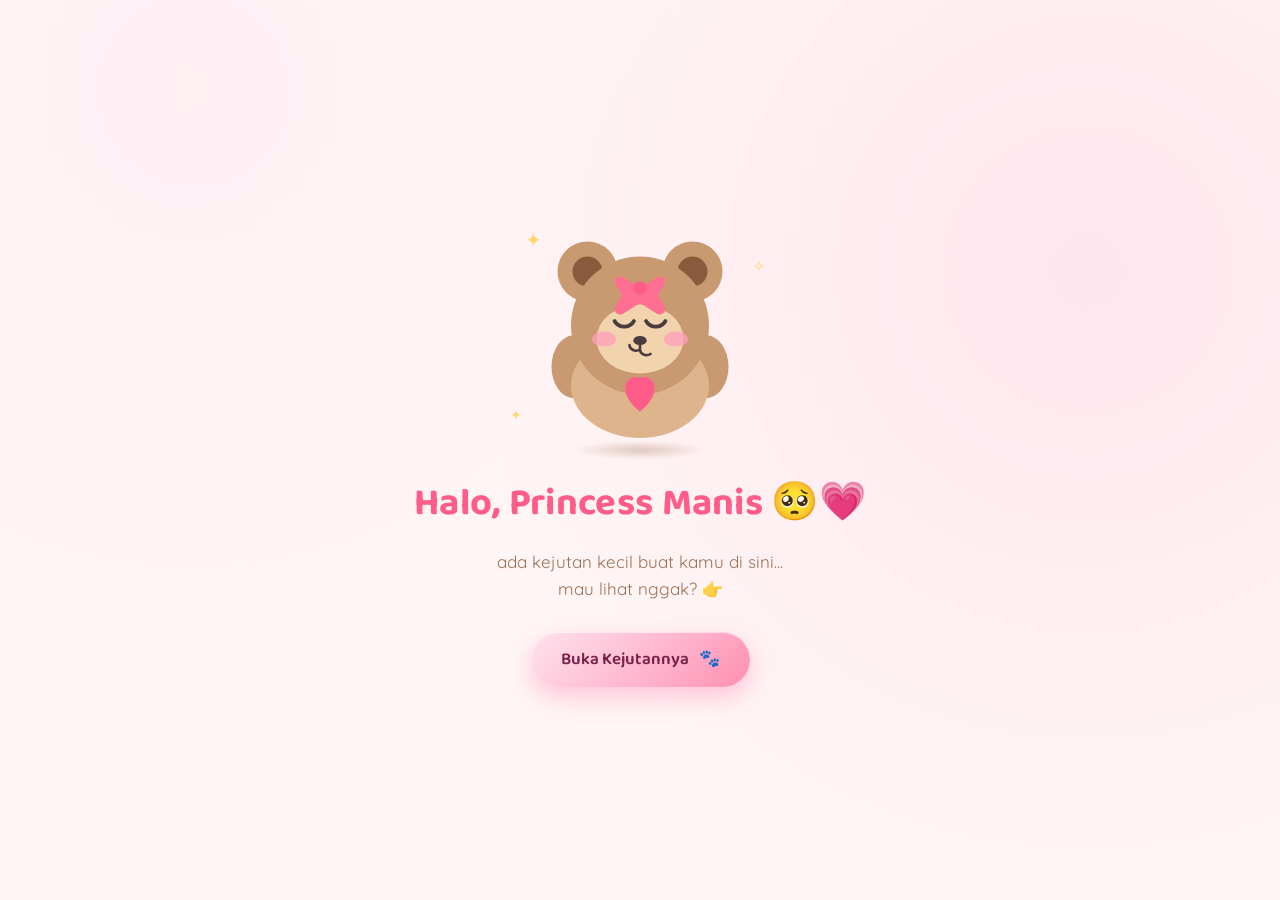
<file: index.html>
<!DOCTYPE html>
<html lang="id">

<head>
    <meta charset="UTF-8">
    <meta name="viewport" content="width=device-width, initial-scale=1.0">
    <title>Untuk Princess 💗</title>
    <link rel="preconnect" href="https://fonts.googleapis.com">
    <link rel="preconnect" href="https://fonts.gstatic.com" crossorigin>
    <link
        href="https://fonts.googleapis.com/css2?family=Baloo+2:wght@600;700;800&family=Quicksand:wght@500;600;700&display=swap"
        rel="stylesheet">
    <link rel="stylesheet" href="landing.css">
</head>

<body>

    <div class="floaties" id="floaties"></div>

    <main class="landing">
        <div class="doll-wrap">
            <div class="doll-shadow"></div>
            <svg class="doll" id="doll" viewBox="0 0 320 320" xmlns="http://www.w3.org/2000/svg">
                <!-- ears -->
                <circle cx="90" cy="78" r="40" fill="#C99A72" />
                <circle cx="230" cy="78" r="40" fill="#C99A72" />
                <circle cx="90" cy="78" r="20" fill="#8B5A3C" />
                <circle cx="230" cy="78" r="20" fill="#8B5A3C" />

                <!-- arms -->
                <ellipse class="arm arm-left" cx="72" cy="205" rx="30" ry="42" fill="#C99A72" />
                <ellipse class="arm arm-right" cx="248" cy="205" rx="30" ry="42" fill="#C99A72" />

                <!-- body -->
                <ellipse cx="160" cy="230" rx="92" ry="70" fill="#DDB48C" />

                <!-- head -->
                <circle cx="160" cy="150" r="92" fill="#C99A72" />
                <ellipse cx="160" cy="168" rx="58" ry="46" fill="#F1D3AE" />

                <!-- blush -->
                <ellipse cx="112" cy="168" rx="16" ry="10" fill="#FF9EBB" opacity="0.75" />
                <ellipse cx="208" cy="168" rx="16" ry="10" fill="#FF9EBB" opacity="0.75" />

                <!-- eyes (happy closed arcs) -->
                <path d="M126 144c6 10 20 10 26 0" stroke="#4A3B3E" stroke-width="5" stroke-linecap="round"
                    fill="none" />
                <path d="M168 144c6 10 20 10 26 0" stroke="#4A3B3E" stroke-width="5" stroke-linecap="round"
                    fill="none" />

                <!-- nose + mouth -->
                <ellipse cx="160" cy="170" rx="9" ry="6" fill="#4A3B3E" />
                <path d="M160 176v6c0 6 8 10 14 6M160 182c-6 4-14 0-14-6" stroke="#4A3B3E" stroke-width="3.5"
                    stroke-linecap="round" fill="none" />

                <!-- bow -->
                <path d="M160 100l-22-14c-6-4-14 2-11 9l9 15-9 15c-3 7 5 13 11 9l22-14z" fill="#FF6F91" />
                <path d="M160 100l22-14c6-4 14 2 11 9l-9 15 9 15c3 7-5 13-11 9l-22-14z" fill="#FF6F91" />
                <circle cx="160" cy="100" r="9" fill="#FF5C8A" />

                <!-- heart in paws -->
                <g class="doll-heart" transform="translate(160,244)">
                    <path d="M0 18C-22 2 -22 -22 -4 -22c8 0 12 6 4 6s-4-6 4-6c18 0 18 24 -4 40z" fill="#FF5C8A"
                        transform="scale(1.15)" />
                </g>
            </svg>

            <div class="sparkle s1">✦</div>
            <div class="sparkle s2">✧</div>
            <div class="sparkle s3">✦</div>
        </div>

        <h1>Halo, Princess Manis <span>🥺💗</span></h1>
        <p class="sub">ada kejutan kecil buat kamu di sini...<br>mau lihat nggak? 👉</p>

        <a href="rain.html" class="open-btn" id="openBtn">
            <span>Buka Kejutannya</span>
            <span class="paw">🐾</span>
        </a>
    </main>

    <script src="landing.js"></script>
</body>

</html>
</file>
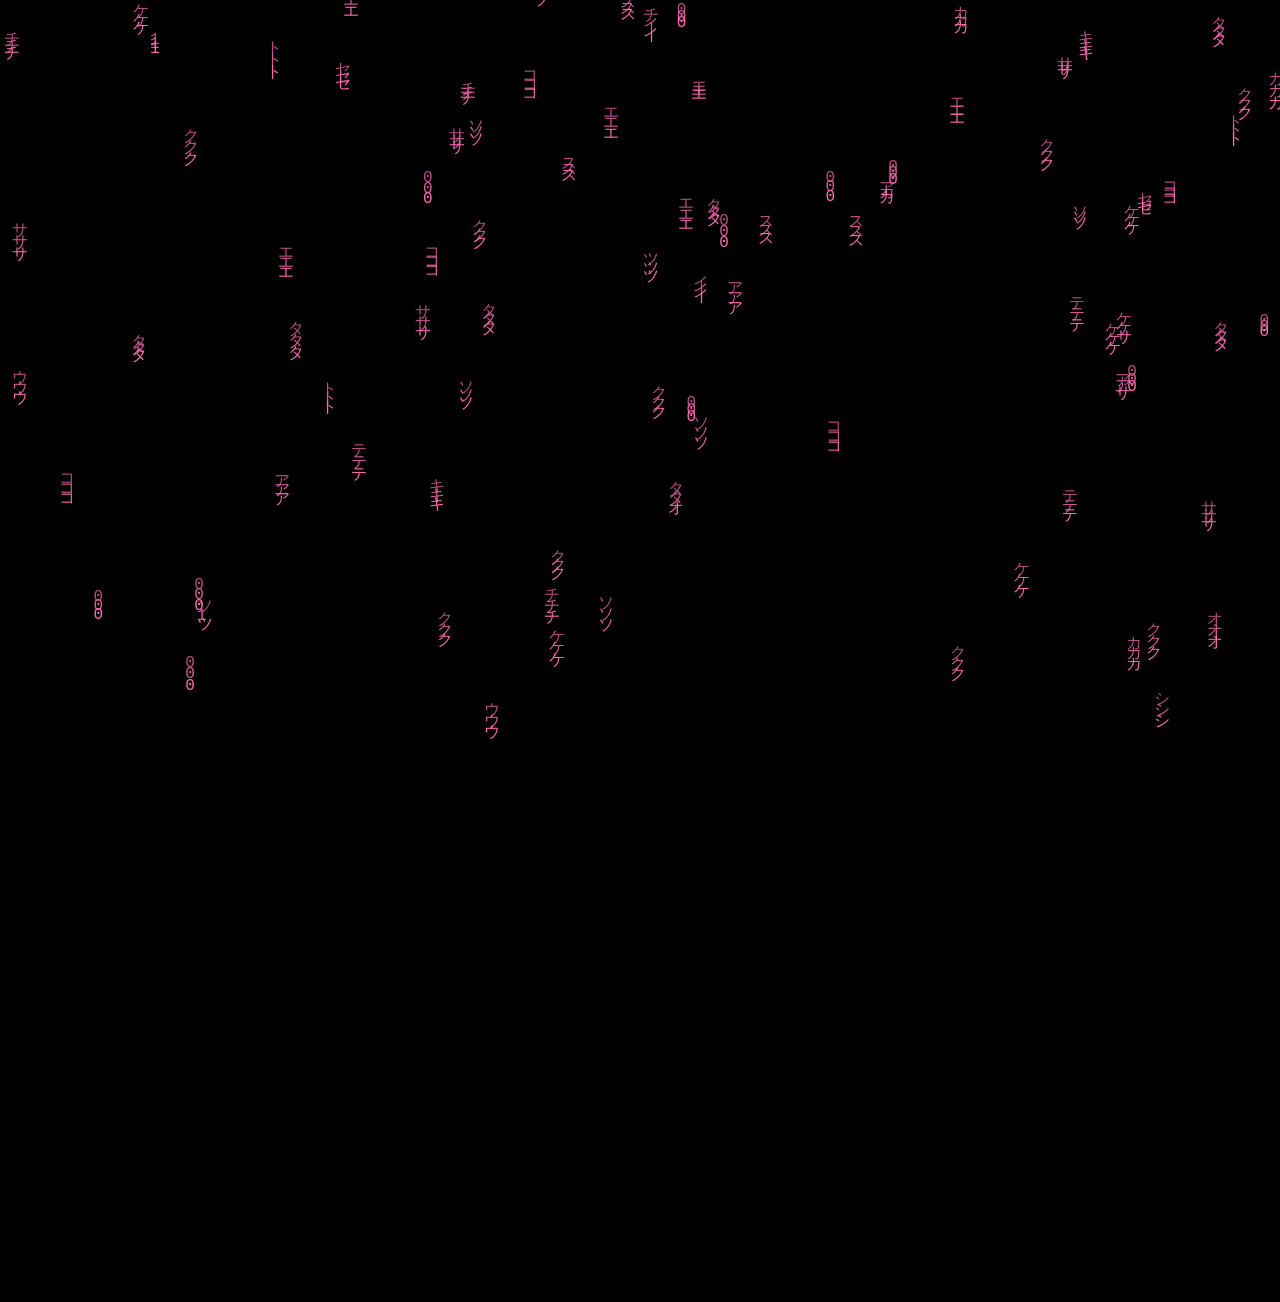
<file: rain.html>
<!DOCTYPE html>
<html lang="id">

<head>
    <meta charset="UTF-8">
    <meta name="viewport" content="width=device-width, initial-scale=1.0">
    <title>ADIK PRINCES</title>
    <link rel="stylesheet" href="style.css">
</head>

<body>
    <canvas id="canvas"></canvas>
    <audio id="bgMusic" src="love.mp3" loop></audio>

    <div class="text-overlay" id="textOverlay"></div>
    <div class="heart-text">
        I Love You<br>Pretty Princess ❤️
    </div>

    <a href="surat.html" class="cta-button" id="ctaButton">
        <span>Buka Suratnya</span>
    </a>

    <a href="surat.html" class="next-hint" id="nextHint">
        <span>Selanjutnya</span>
        <svg viewBox="0 0 24 24" fill="none" xmlns="http://www.w3.org/2000/svg">
            <path d="M6 9l6 6 6-6" stroke="currentColor" stroke-width="2" stroke-linecap="round" stroke-linejoin="round" />
        </svg>
    </a>

    <script src="script.js"></script>
    <script src="music.js"></script>
</body>

</html>
</file>
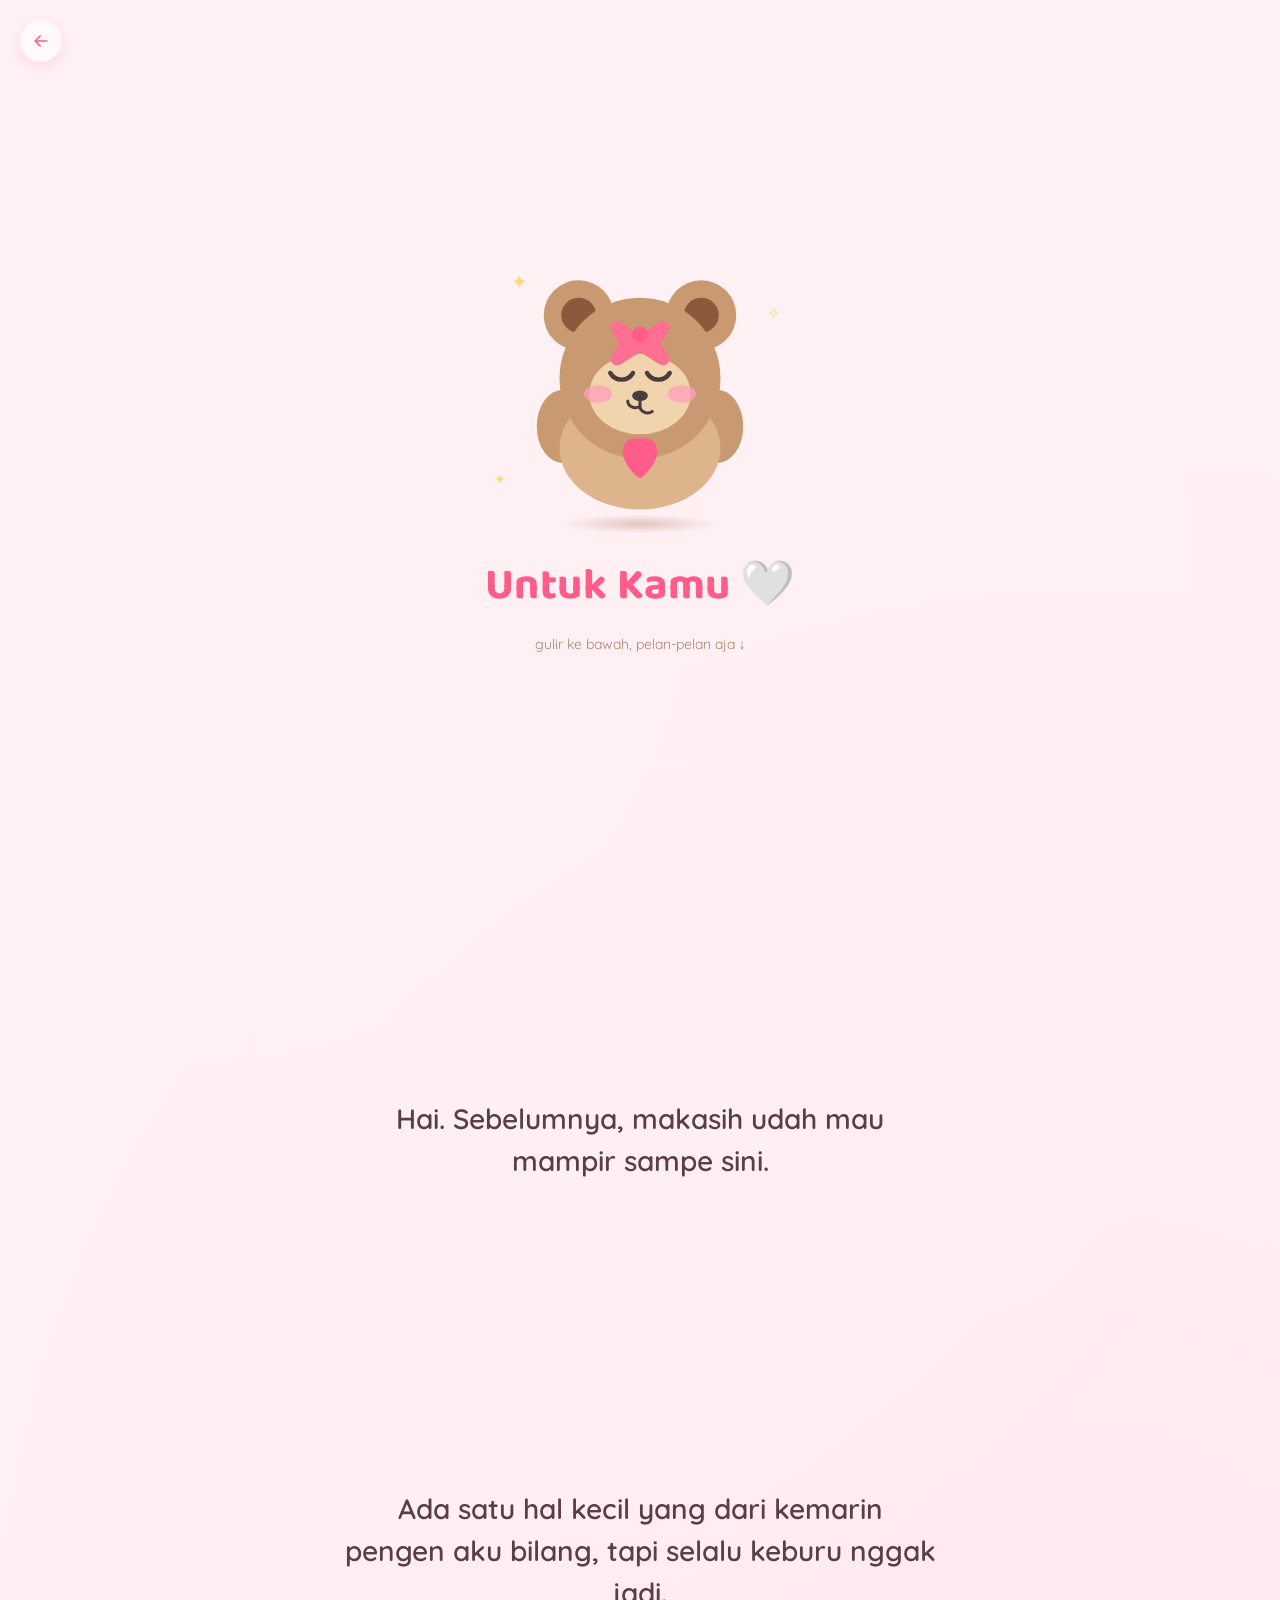
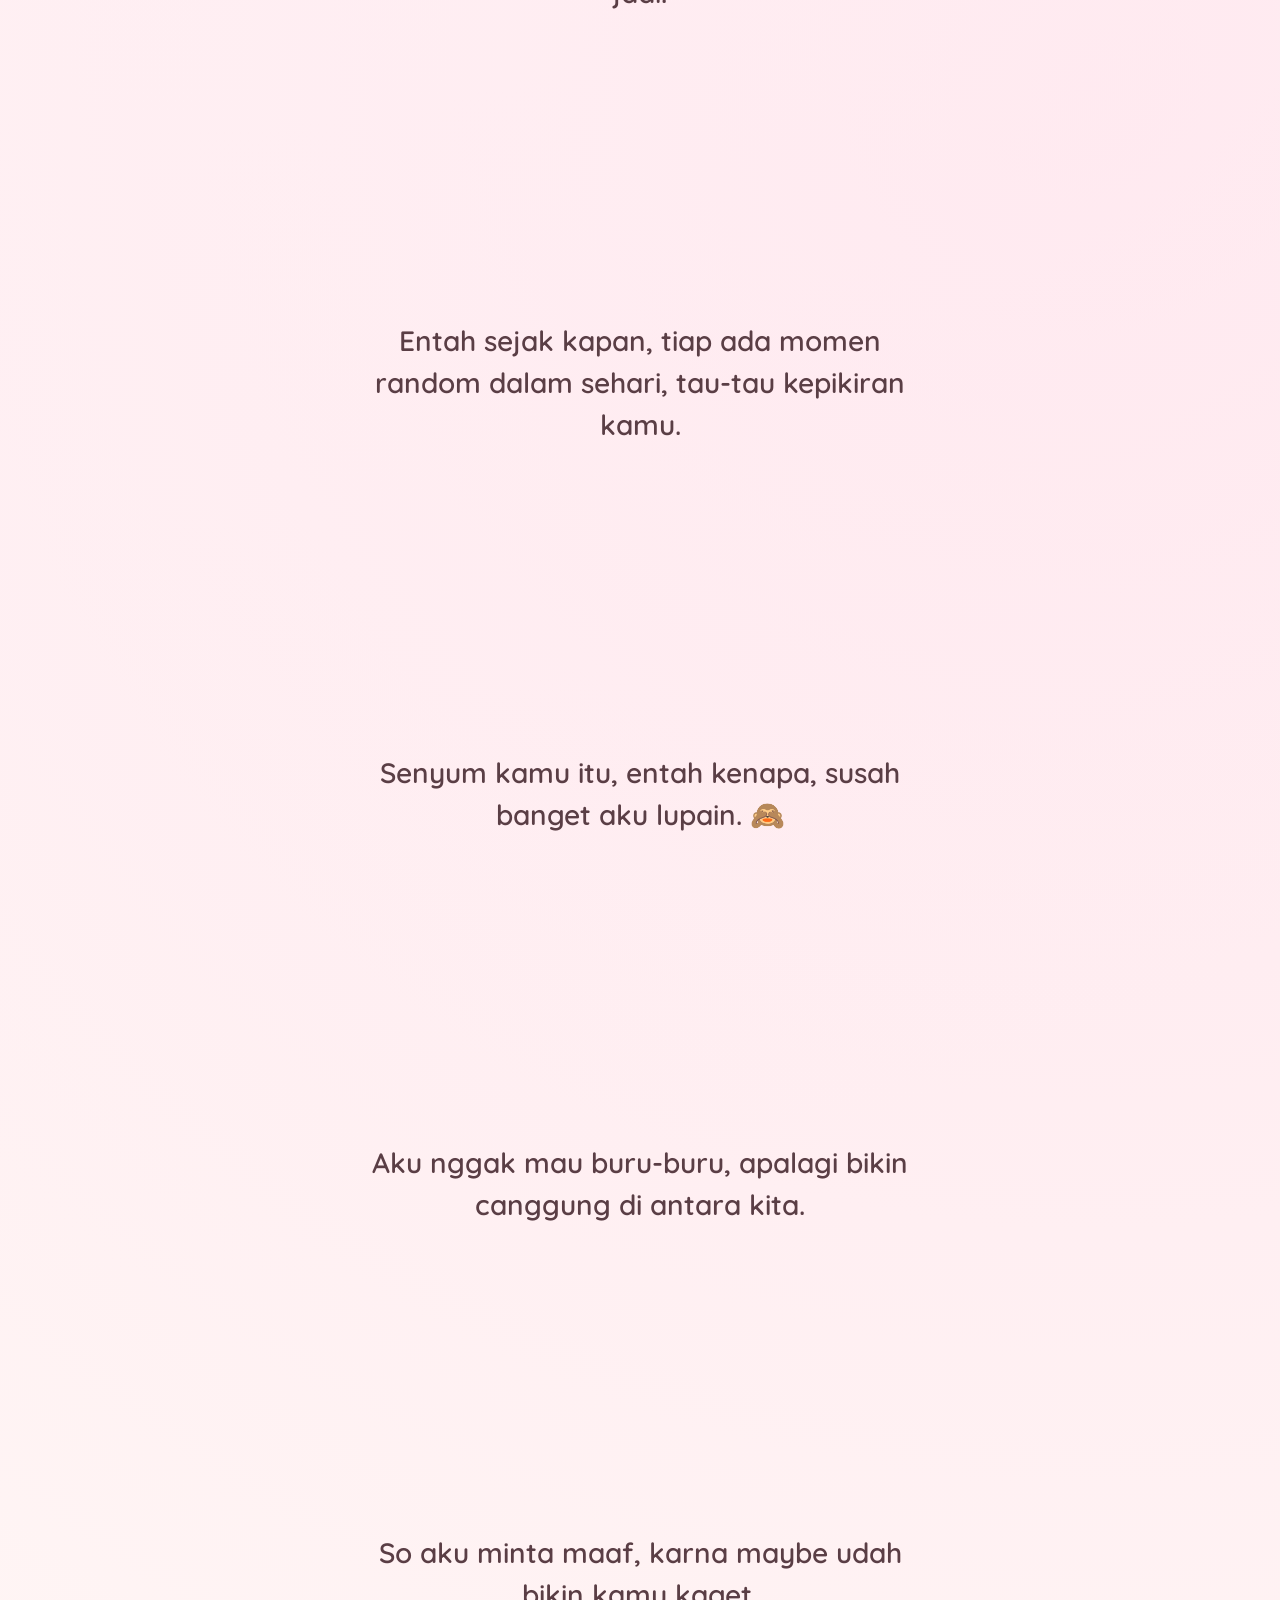
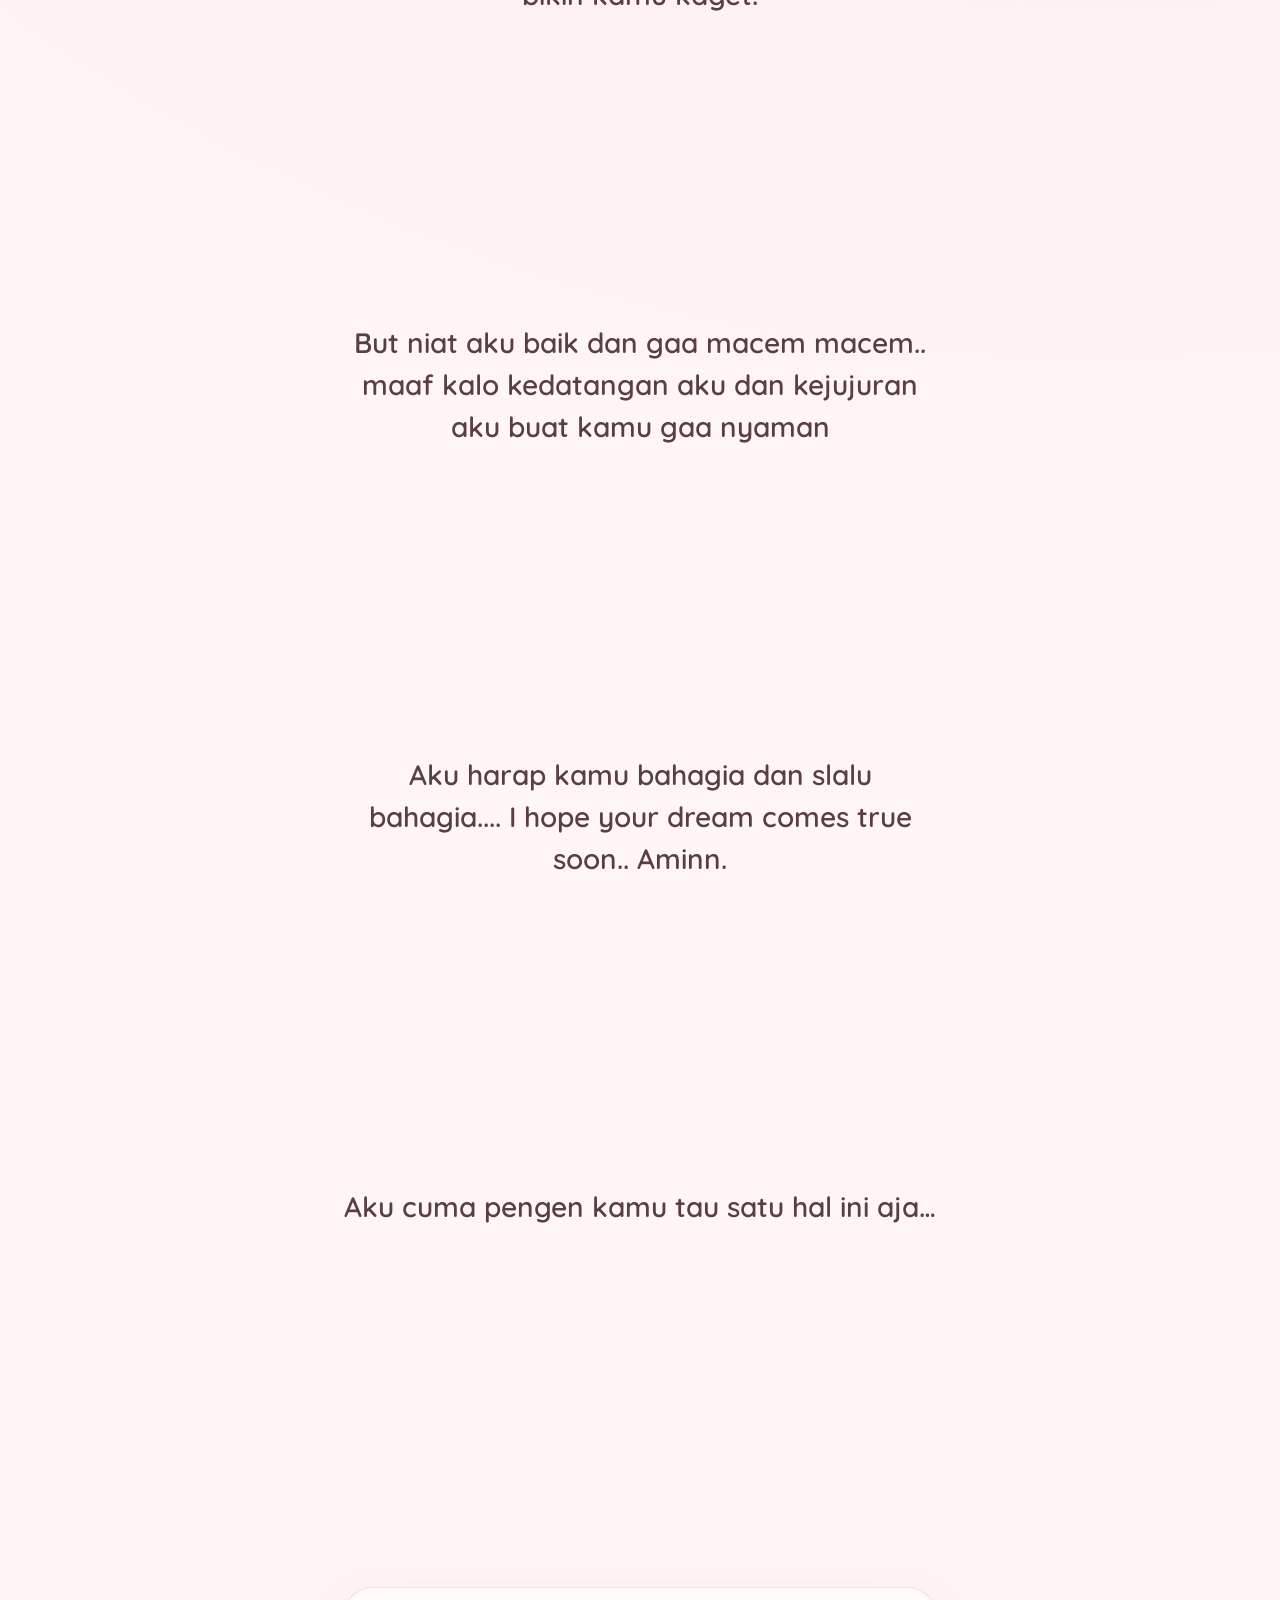
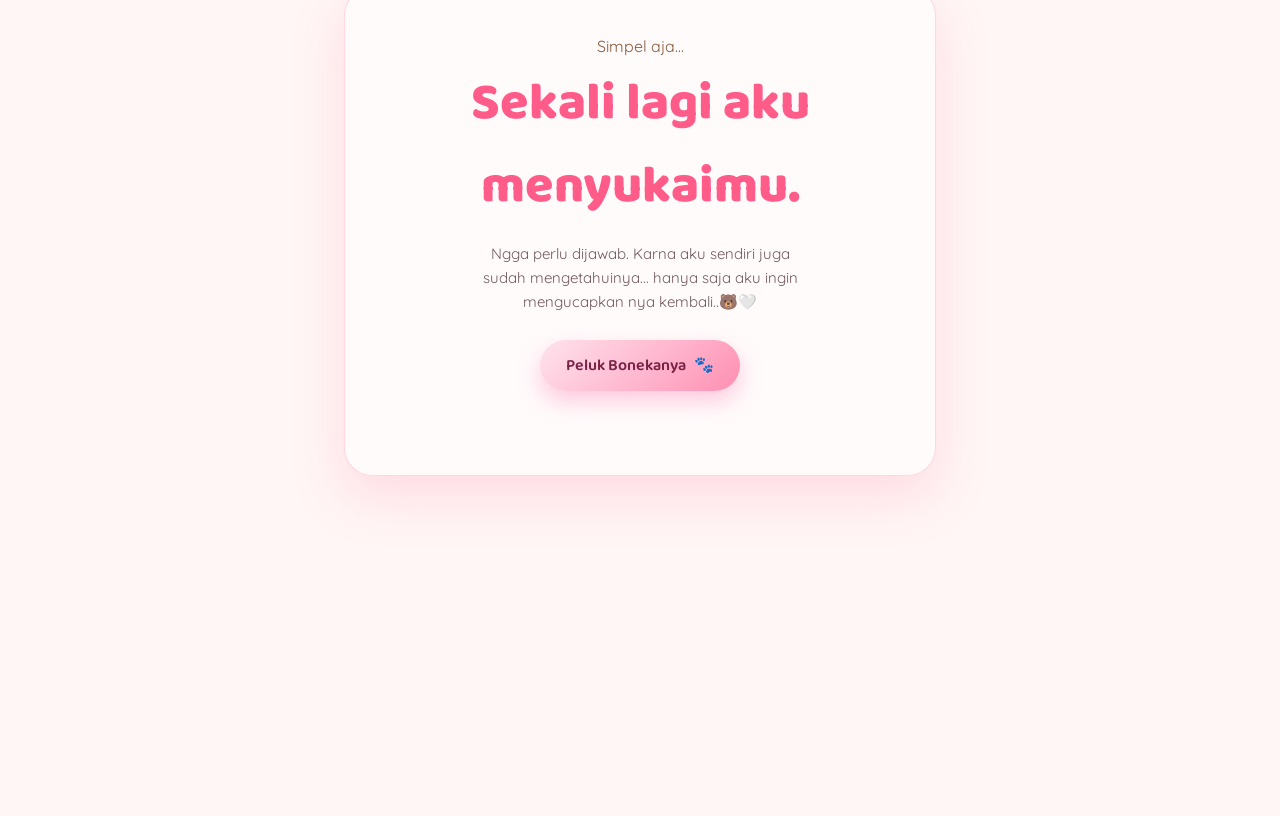
<file: surat.html>
<!DOCTYPE html>
<html lang="id">

<head>
    <meta charset="UTF-8">
    <meta name="viewport" content="width=device-width, initial-scale=1.0">
    <title>Untuk Kamu</title>
    <link rel="preconnect" href="https://fonts.googleapis.com">
    <link rel="preconnect" href="https://fonts.gstatic.com" crossorigin>
    <link
        href="https://fonts.googleapis.com/css2?family=Baloo+2:wght@500;600;700;800&family=Quicksand:wght@400;500;600;700&display=swap"
        rel="stylesheet">
    <link rel="stylesheet" href="surat.css">
</head>

<body>

    <a href="rain.html" class="back-link" aria-label="Kembali">
        <svg viewBox="0 0 24 24" fill="none" xmlns="http://www.w3.org/2000/svg">
            <path d="M19 12H5M11 18l-6-6 6-6" stroke="currentColor" stroke-width="2" stroke-linecap="round"
                stroke-linejoin="round" />
        </svg>
    </a>

    <audio id="bgMusic" src="love.mp3" loop></audio>

    <div class="floaties" id="floaties"></div>

    <main>
        <!-- HERO -->
        <section class="hero">
            <div class="doll-wrap">
                <div class="doll-shadow"></div>
                <svg class="doll" id="doll" viewBox="0 0 320 320" xmlns="http://www.w3.org/2000/svg">
                    <!-- ears -->
                    <circle cx="90" cy="78" r="40" fill="#C99A72" />
                    <circle cx="230" cy="78" r="40" fill="#C99A72" />
                    <circle cx="90" cy="78" r="20" fill="#8B5A3C" />
                    <circle cx="230" cy="78" r="20" fill="#8B5A3C" />

                    <!-- arms -->
                    <ellipse class="arm arm-left" cx="72" cy="205" rx="30" ry="42" fill="#C99A72" />
                    <ellipse class="arm arm-right" cx="248" cy="205" rx="30" ry="42" fill="#C99A72" />

                    <!-- body -->
                    <ellipse cx="160" cy="230" rx="92" ry="70" fill="#DDB48C" />

                    <!-- head -->
                    <circle cx="160" cy="150" r="92" fill="#C99A72" />
                    <ellipse cx="160" cy="168" rx="58" ry="46" fill="#F1D3AE" />

                    <!-- blush -->
                    <ellipse cx="112" cy="168" rx="16" ry="10" fill="#FF9EBB" opacity="0.75" />
                    <ellipse cx="208" cy="168" rx="16" ry="10" fill="#FF9EBB" opacity="0.75" />

                    <!-- eyes (happy closed arcs) -->
                    <path d="M126 144c6 10 20 10 26 0" stroke="#4A3B3E" stroke-width="5" stroke-linecap="round"
                        fill="none" />
                    <path d="M168 144c6 10 20 10 26 0" stroke="#4A3B3E" stroke-width="5" stroke-linecap="round"
                        fill="none" />

                    <!-- nose + mouth -->
                    <ellipse cx="160" cy="170" rx="9" ry="6" fill="#4A3B3E" />
                    <path d="M160 176v6c0 6 8 10 14 6M160 182c-6 4-14 0-14-6" stroke="#4A3B3E" stroke-width="3.5"
                        stroke-linecap="round" fill="none" />

                    <!-- bow -->
                    <path d="M160 100l-22-14c-6-4-14 2-11 9l9 15-9 15c-3 7 5 13 11 9l22-14z" fill="#FF6F91" />
                    <path d="M160 100l22-14c6-4 14 2 11 9l-9 15 9 15c3 7-5 13-11 9l-22-14z" fill="#FF6F91" />
                    <circle cx="160" cy="100" r="9" fill="#FF5C8A" />

                    <!-- heart in paws -->
                    <g class="doll-heart" transform="translate(160,244)">
                        <path d="M0 18C-22 2 -22 -22 -4 -22c8 0 12 6 4 6s-4-6 4-6c18 0 18 24 -4 40z" fill="#FF5C8A"
                            transform="scale(1.15)" />
                    </g>
                </svg>

                <div class="sparkle s1">✦</div>
                <div class="sparkle s2">✧</div>
                <div class="sparkle s3">✦</div>
            </div>

            <h1>Untuk Kamu <span>🤍</span></h1>
            <p class="hint">gulir ke bawah, pelan-pelan aja ↓</p>
        </section>

        <!-- REVEAL LINES -->
        <section class="lines">
            <p class="line">Hai. Sebelumnya, makasih udah mau mampir sampe sini.</p>
            <p class="line">Ada satu hal kecil yang dari kemarin pengen aku bilang, tapi selalu keburu nggak jadi.</p>
            <p class="line">Entah sejak kapan, tiap ada momen random dalam sehari, tau-tau kepikiran kamu.</p>
            <p class="line">Senyum kamu itu, entah kenapa, susah banget aku lupain. 🙈</p>
            <p class="line">Aku nggak mau buru-buru, apalagi bikin canggung di antara kita.</p>
            <p class="line">So aku minta maaf, karna maybe udah bikin kamu kaget.</p>
            <p class="line">But niat aku baik dan gaa macem macem.. maaf kalo kedatangan aku dan kejujuran aku buat kamu
                gaa nyaman</p>
            <p class="line">Aku harap kamu bahagia dan slalu bahagia.... I hope your dream comes true soon.. Aminn.</p>
            <p class="line">Aku cuma pengen kamu tau satu hal ini aja&hellip;</p>
        </section>

        <!-- FINAL REVEAL -->
        <section class="finale">
            <div class="card">
                <p class="pre">Simpel aja&hellip;</p>
                <h2>Sekali lagi aku menyukaimu.</h2>
                <p class="post">Ngga perlu dijawab. Karna aku sendiri juga sudah mengetahuinya... hanya saja aku ingin
                    mengucapkan nya kembali..🐻🤍</p>

                <button class="hug-btn" id="hugBtn">
                    <span>Peluk Bonekanya</span>
                    <span class="paw">🐾</span>
                </button>
                <p class="hug-msg" id="hugMsg">makasih udah baca sampai sini, semoga harimu secerah senyum kamu ✨</p>
            </div>
        </section>
    </main>

    <script src="surat.js"></script>
    <script src="music.js"></script>
</body>

</html>
</file>
<file: landing.css>
:root {
    --cream: #FFF6F5;
    --pink: #FF8FB1;
    --pink-deep: #FF5C8A;
    --brown: #8B5A3C;
    --ink: #5A3E45;
    --gold: #FFD873;
}

* {
    margin: 0;
    padding: 0;
    box-sizing: border-box;
}

body {
    font-family: 'Quicksand', 'Segoe UI', sans-serif;
    color: var(--ink);
    min-height: 100svh;
    background:
        radial-gradient(circle at 15% 10%, #fff0f4 0%, transparent 45%),
        radial-gradient(circle at 85% 30%, #ffe6ee 0%, transparent 50%),
        var(--cream);
    overflow: hidden;
}

/* ================= FLOATING DECOR ================= */
.floaties {
    position: fixed;
    inset: 0;
    pointer-events: none;
    z-index: 0;
    overflow: hidden;
}

.floaty {
    position: absolute;
    bottom: -10%;
    font-size: 20px;
    opacity: 0.55;
    animation: floatUp linear infinite;
    color: var(--pink);
}

@keyframes floatUp {
    from {
        transform: translateY(0) translateX(0) rotate(0deg);
    }

    to {
        transform: translateY(-115vh) translateX(var(--drift, 20px)) rotate(25deg);
    }
}

/* ================= LANDING LAYOUT ================= */
.landing {
    position: relative;
    z-index: 1;
    min-height: 100svh;
    display: flex;
    flex-direction: column;
    align-items: center;
    justify-content: center;
    text-align: center;
    gap: 14px;
    padding: 24px;
}

/* ================= DOLL (sama seperti di surat.html) ================= */
.doll-wrap {
    position: relative;
    width: min(240px, 55vw);
    margin-bottom: 6px;
}

.doll {
    width: 100%;
    height: auto;
    display: block;
    animation: dollBob 3.6s ease-in-out infinite;
    transform-origin: 50% 85%;
}

@keyframes dollBob {

    0%,
    100% {
        transform: translateY(0) rotate(-1.5deg);
    }

    50% {
        transform: translateY(-10px) rotate(1.5deg);
    }
}

.arm-left {
    transform-origin: 72px 175px;
    animation: waveLeft 3.6s ease-in-out infinite;
}

.arm-right {
    transform-origin: 248px 175px;
    animation: waveRight 3.6s ease-in-out infinite;
}

@keyframes waveLeft {

    0%,
    100% {
        transform: rotate(0deg);
    }

    50% {
        transform: rotate(-6deg);
    }
}

@keyframes waveRight {

    0%,
    100% {
        transform: rotate(0deg);
    }

    50% {
        transform: rotate(6deg);
    }
}

.doll-heart {
    animation: heartBeat 1.8s ease-in-out infinite;
    transform-origin: 160px 244px;
}

@keyframes heartBeat {

    0%,
    100% {
        transform: translate(160px, 244px) scale(1);
    }

    50% {
        transform: translate(160px, 244px) scale(1.12);
    }
}

.doll-shadow {
    position: absolute;
    bottom: -6px;
    left: 50%;
    width: 55%;
    height: 18px;
    transform: translateX(-50%);
    background: radial-gradient(ellipse at center, rgba(139, 90, 60, 0.28) 0%, transparent 72%);
    border-radius: 50%;
    filter: blur(1px);
    animation: shadowPulse 3.6s ease-in-out infinite;
}

@keyframes shadowPulse {

    0%,
    100% {
        transform: translateX(-50%) scale(1);
        opacity: 0.7;
    }

    50% {
        transform: translateX(-50%) scale(0.85);
        opacity: 0.45;
    }
}

.sparkle {
    position: absolute;
    color: var(--gold);
    font-size: 20px;
    animation: sparkleTwinkle 2.4s ease-in-out infinite;
}

.s1 {
    top: 6%;
    left: 2%;
    animation-delay: 0s;
}

.s2 {
    top: 18%;
    right: -2%;
    animation-delay: 0.6s;
    font-size: 16px;
}

.s3 {
    bottom: 12%;
    left: -4%;
    animation-delay: 1.2s;
    font-size: 14px;
}

@keyframes sparkleTwinkle {

    0%,
    100% {
        opacity: 0.25;
        transform: scale(0.85);
    }

    50% {
        opacity: 1;
        transform: scale(1.15);
    }
}

/* ================= TEXT ================= */
.landing h1 {
    font-family: 'Baloo 2', sans-serif;
    font-weight: 700;
    font-size: clamp(26px, 6.5vw, 38px);
    color: var(--pink-deep);
    letter-spacing: 0.3px;
}

.landing .sub {
    font-size: clamp(14px, 3.2vw, 17px);
    color: var(--brown);
    opacity: 0.85;
    line-height: 1.6;
    margin-bottom: 6px;
}

/* ================= OPEN BUTTON ================= */
.open-btn {
    margin-top: 10px;
    font-family: 'Baloo 2', sans-serif;
    font-weight: 600;
    font-size: clamp(15px, 3.4vw, 17px);
    color: #7a2245;
    text-decoration: none;
    background: linear-gradient(135deg, #ffe3ec 0%, #ffb6cf 55%, #ff8fb1 100%);
    border-radius: 999px;
    padding: 14px 30px;
    display: inline-flex;
    align-items: center;
    gap: 10px;
    box-shadow:
        0 10px 24px rgba(255, 105, 165, 0.35),
        inset 0 1px 0 rgba(255, 255, 255, 0.6);
    animation: btnFloat 2.6s ease-in-out infinite;
    transition: transform 0.2s ease, box-shadow 0.2s ease;
}

.open-btn:hover {
    box-shadow:
        0 14px 30px rgba(255, 105, 165, 0.5),
        inset 0 1px 0 rgba(255, 255, 255, 0.7);
}

.open-btn:active {
    transform: scale(0.97);
}

.open-btn .paw {
    display: inline-block;
}

@keyframes btnFloat {

    0%,
    100% {
        transform: translateY(0);
    }

    50% {
        transform: translateY(-6px);
    }
}

/* ================= ACCESSIBILITY ================= */
@media (prefers-reduced-motion: reduce) {

    .doll,
    .arm-left,
    .arm-right,
    .doll-heart,
    .doll-shadow,
    .sparkle,
    .open-btn,
    .floaty {
        animation: none !important;
    }
}
</file>
<file: style.css>
* {
    margin: 0;
    padding: 0;
    box-sizing: border-box;
}

body {
    background: #000;
    overflow: hidden;
}

canvas {
    position: fixed;
    top: 0;
    left: 0;
    width: 100vw;
    height: 100vh;
    display: block;
    background: #000;
    z-index: 1;
}

.text-overlay {
    position: absolute;
    top: 50%;
    left: 50%;
    transform: translate(-50%, -50%);
    font-size: clamp(40px, 12vw, 150px);
    font-weight: bold;
    color: #fff;
    text-align: center;
    letter-spacing: clamp(4px, 2vw, 10px);
    text-shadow: 0 0 30px rgba(255, 255, 255, 0.8);
    opacity: 0;
    transition: opacity 0.8s ease-in-out;
    z-index: 10;
}

.heart-container {
    position: absolute;
    top: 50%;
    left: 50%;
    transform: translate(-50%, -50%);
    opacity: 0;
    transition: opacity 1.5s ease-in-out;
    z-index: 10;
}

.audio-control {
    position: absolute;
    bottom: 20px;
    right: 20px;
    z-index: 100;
    background: rgba(255, 255, 255, 0.1);
    padding: 10px 20px;
    border-radius: 25px;
    color: #fff;
    font-size: 14px;
    backdrop-filter: blur(10px);
}

.heart-text {
    position: fixed;
    top: 50vh;
    left: 50vw;
    transform: translate(-50%, -50%);
    font-size: clamp(22px, 5vw, 40px);
    text-align: center;
    color: white;
    opacity: 0;
    transition: opacity 1s ease;
    z-index: 30;
    pointer-events: none;
}

@keyframes floatY {
    from {
        margin-top: 0;
    }

    to {
        margin-top: -18px;
    }
}

@keyframes pulse {
    0% {
        transform: translate(-50%, -60%) scale(1);
    }

    100% {
        transform: translate(-50%, -60%) scale(1.05);
    }
}

.heart-text.show {
    animation: pulse 2s ease-in-out infinite alternate;
}

/* ================= CTA BUTTON ================= */
.cta-button {
    position: fixed;
    left: 50%;
    bottom: 9%;
    transform: translate(-50%, 24px);
    z-index: 40;

    display: inline-flex;
    align-items: center;
    gap: 10px;

    padding: 14px 28px;
    border-radius: 999px;
    text-decoration: none;

    font-family: 'Baloo 2', 'Segoe UI', sans-serif;
    font-size: clamp(15px, 3.2vw, 18px);
    font-weight: 600;
    letter-spacing: 0.3px;
    color: #7a2245;

    background: linear-gradient(135deg, #ffe3ec 0%, #ffb6cf 55%, #ff8fb1 100%);
    box-shadow:
        0 10px 24px rgba(255, 105, 165, 0.35),
        inset 0 1px 0 rgba(255, 255, 255, 0.6);

    opacity: 0;
    pointer-events: none;
    visibility: hidden;
    transition: opacity 0.9s ease, transform 0.9s ease, box-shadow 0.3s ease;
}

.cta-next {
    font-size: 0.78em;
    font-weight: 500;
    opacity: 0.75;
    padding-left: 10px;
    border-left: 1.5px solid rgba(122, 34, 69, 0.3);
    transition: transform 0.3s ease, opacity 0.3s ease;
}

.cta-button.show {
    opacity: 1;
    visibility: visible;
    pointer-events: auto;
    transform: translate(-50%, 0);
    animation: ctaFloat 2.6s ease-in-out infinite;
}

.cta-button:hover {
    box-shadow:
        0 14px 30px rgba(255, 105, 165, 0.5),
        inset 0 1px 0 rgba(255, 255, 255, 0.7);
}

.cta-button:hover .cta-next {
    transform: translateX(4px);
    opacity: 1;
}

@keyframes ctaFloat {

    0%,
    100% {
        transform: translate(-50%, 0);
    }

    50% {
        transform: translate(-50%, -8px);
    }
}
</file>
<file: surat.css>
:root {
    --cream: #FFF6F5;
    --blush: #FFE0E9;
    --pink: #FF8FB1;
    --pink-deep: #FF5C8A;
    --brown: #8B5A3C;
    --brown-light: #DDB48C;
    --ink: #5A3E45;
    --gold: #FFD873;
}

* {
    margin: 0;
    padding: 0;
    box-sizing: border-box;
}

html {
    scroll-behavior: smooth;
}

body {
    font-family: 'Quicksand', 'Segoe UI', sans-serif;
    color: var(--ink);
    background:
        radial-gradient(circle at 15% 10%, #fff0f4 0%, transparent 45%),
        radial-gradient(circle at 85% 30%, #ffe6ee 0%, transparent 50%),
        var(--cream);
    overflow-x: hidden;
}

/* ================= BACK LINK ================= */
.back-link {
    position: fixed;
    top: 20px;
    left: 20px;
    z-index: 50;
    width: 42px;
    height: 42px;
    display: flex;
    align-items: center;
    justify-content: center;
    border-radius: 50%;
    background: rgba(255, 255, 255, 0.6);
    backdrop-filter: blur(6px);
    color: var(--pink-deep);
    text-decoration: none;
    box-shadow: 0 4px 14px rgba(255, 140, 170, 0.25);
    transition: transform 0.25s ease;
}

.back-link:hover {
    transform: translateX(-3px);
}

.back-link svg {
    width: 20px;
    height: 20px;
}

/* ================= FLOATING DECOR ================= */
.floaties {
    position: fixed;
    inset: 0;
    pointer-events: none;
    z-index: 0;
    overflow: hidden;
}

.floaty {
    position: absolute;
    bottom: -10%;
    font-size: 20px;
    opacity: 0.55;
    animation: floatUp linear infinite;
    color: var(--pink);
}

@keyframes floatUp {
    from {
        transform: translateY(0) translateX(0) rotate(0deg);
    }

    to {
        transform: translateY(-115vh) translateX(var(--drift, 20px)) rotate(25deg);
    }
}

/* ================= LAYOUT ================= */
main {
    position: relative;
    z-index: 1;
    max-width: 640px;
    margin: 0 auto;
    padding: 0 24px 20vh;
}

/* ================= HERO ================= */
.hero {
    min-height: 100svh;
    display: flex;
    flex-direction: column;
    align-items: center;
    justify-content: center;
    text-align: center;
    gap: 14px;
}

.doll-wrap {
    position: relative;
    width: min(280px, 60vw);
    margin-bottom: 10px;
}

.doll {
    width: 100%;
    height: auto;
    display: block;
    animation: dollBob 3.6s ease-in-out infinite;
    transform-origin: 50% 85%;
}

@keyframes dollBob {

    0%,
    100% {
        transform: translateY(0) rotate(-1.5deg);
    }

    50% {
        transform: translateY(-10px) rotate(1.5deg);
    }
}

.arm-left {
    transform-origin: 72px 175px;
    animation: waveLeft 3.6s ease-in-out infinite;
}

.arm-right {
    transform-origin: 248px 175px;
    animation: waveRight 3.6s ease-in-out infinite;
}

@keyframes waveLeft {

    0%,
    100% {
        transform: rotate(0deg);
    }

    50% {
        transform: rotate(-6deg);
    }
}

@keyframes waveRight {

    0%,
    100% {
        transform: rotate(0deg);
    }

    50% {
        transform: rotate(6deg);
    }
}

.doll-heart {
    animation: heartBeat 1.8s ease-in-out infinite;
    transform-origin: 160px 244px;
}

@keyframes heartBeat {

    0%,
    100% {
        transform: translate(160px, 244px) scale(1);
    }

    50% {
        transform: translate(160px, 244px) scale(1.12);
    }
}

.doll-shadow {
    position: absolute;
    bottom: -6px;
    left: 50%;
    width: 55%;
    height: 18px;
    transform: translateX(-50%);
    background: radial-gradient(ellipse at center, rgba(139, 90, 60, 0.28) 0%, transparent 72%);
    border-radius: 50%;
    filter: blur(1px);
    animation: shadowPulse 3.6s ease-in-out infinite;
}

@keyframes shadowPulse {

    0%,
    100% {
        transform: translateX(-50%) scale(1);
        opacity: 0.7;
    }

    50% {
        transform: translateX(-50%) scale(0.85);
        opacity: 0.45;
    }
}

.sparkle {
    position: absolute;
    color: var(--gold);
    font-size: 20px;
    animation: sparkleTwinkle 2.4s ease-in-out infinite;
}

.s1 {
    top: 8%;
    left: 4%;
    animation-delay: 0s;
}

.s2 {
    top: 20%;
    right: 0%;
    animation-delay: 0.6s;
    font-size: 16px;
}

.s3 {
    bottom: 14%;
    left: -2%;
    animation-delay: 1.2s;
    font-size: 14px;
}

@keyframes sparkleTwinkle {

    0%,
    100% {
        opacity: 0.25;
        transform: scale(0.85);
    }

    50% {
        opacity: 1;
        transform: scale(1.15);
    }
}

.hero h1 {
    font-family: 'Baloo 2', sans-serif;
    font-weight: 700;
    font-size: clamp(30px, 7vw, 44px);
    color: var(--pink-deep);
    letter-spacing: 0.5px;
}

.hint {
    font-size: 14px;
    color: var(--brown);
    opacity: 0.7;
    animation: hintBob 2s ease-in-out infinite;
}

@keyframes hintBob {

    0%,
    100% {
        transform: translateY(0);
    }

    50% {
        transform: translateY(6px);
    }
}

/* ================= REVEAL LINES ================= */
.lines {
    display: flex;
    flex-direction: column;
    gap: 34vh;
    padding: 22vh 0;
}

.line {
    font-family: 'Quicksand', sans-serif;
    font-weight: 600;
    font-size: clamp(20px, 4.6vw, 28px);
    line-height: 1.5;
    text-align: center;
    color: var(--ink);
    opacity: 0;
    transform: translateY(24px);
    transition: opacity 0.9s ease, transform 0.9s ease;
    max-width: 46ch;
    margin: 0 auto;
}

.line.in-view {
    opacity: 1;
    transform: translateY(0);
}

/* ================= FINALE ================= */
.finale {
    min-height: 90svh;
    display: flex;
    align-items: center;
    justify-content: center;
}

.card {
    width: 100%;
    text-align: center;
    background: rgba(255, 255, 255, 0.55);
    backdrop-filter: blur(8px);
    border: 1px solid rgba(255, 143, 177, 0.35);
    border-radius: 28px;
    padding: clamp(28px, 6vw, 48px);
    box-shadow: 0 20px 50px rgba(255, 140, 170, 0.25);
    opacity: 0;
    transform: translateY(24px) scale(0.97);
    transition: opacity 1s ease, transform 1s ease;
}

.card.in-view {
    opacity: 1;
    transform: translateY(0) scale(1);
}

.pre {
    font-size: 16px;
    color: var(--brown);
    margin-bottom: 6px;
}

.card h2 {
    font-family: 'Baloo 2', sans-serif;
    font-weight: 800;
    font-size: clamp(32px, 8vw, 52px);
    color: var(--pink-deep);
    margin-bottom: 14px;
}

.post {
    font-size: 15px;
    color: var(--ink);
    opacity: 0.85;
    max-width: 38ch;
    margin: 0 auto 26px;
    line-height: 1.6;
}

.hug-btn {
    font-family: 'Baloo 2', sans-serif;
    font-weight: 600;
    font-size: 16px;
    color: #7a2245;
    background: linear-gradient(135deg, #ffe3ec 0%, #ffb6cf 55%, #ff8fb1 100%);
    border: none;
    border-radius: 999px;
    padding: 13px 26px;
    display: inline-flex;
    align-items: center;
    gap: 8px;
    cursor: pointer;
    box-shadow: 0 10px 22px rgba(255, 105, 165, 0.35);
    transition: transform 0.2s ease, box-shadow 0.2s ease;
}

.hug-btn:hover {
    transform: translateY(-2px);
    box-shadow: 0 14px 28px rgba(255, 105, 165, 0.45);
}

.hug-btn:active {
    transform: translateY(0) scale(0.97);
}

.paw {
    display: inline-block;
    transition: transform 0.3s ease;
}

.hug-btn.bumped .paw {
    animation: pawWiggle 0.5s ease;
}

@keyframes pawWiggle {
    0% {
        transform: rotate(0deg);
    }

    30% {
        transform: rotate(-18deg);
    }

    60% {
        transform: rotate(14deg);
    }

    100% {
        transform: rotate(0deg);
    }
}

.hug-msg {
    margin-top: 18px;
    font-size: 14px;
    color: var(--pink-deep);
    opacity: 0;
    transform: translateY(6px);
    transition: opacity 0.6s ease, transform 0.6s ease;
}

.hug-msg.show {
    opacity: 1;
    transform: translateY(0);
}

/* ================= ACCESSIBILITY ================= */
@media (prefers-reduced-motion: reduce) {

    .doll,
    .arm-left,
    .arm-right,
    .doll-heart,
    .doll-shadow,
    .sparkle,
    .hint,
    .floaty {
        animation: none !important;
    }

    .line,
    .card {
        transition: opacity 0.4s ease !important;
        transform: none !important;
    }
}

@media (max-width: 480px) {
    .lines {
        gap: 26vh;
        padding: 16vh 0;
    }
}
</file>
